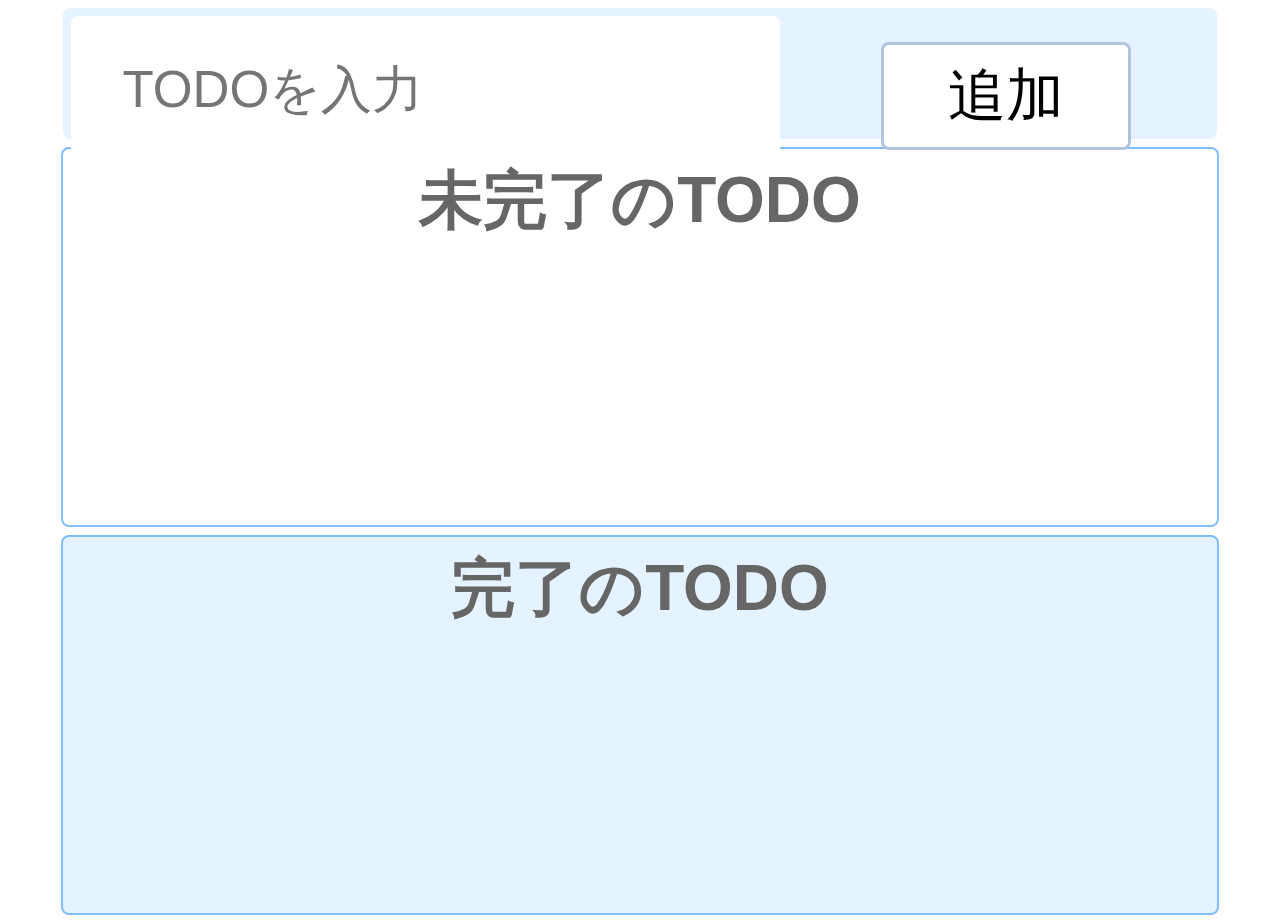
<file: 03_TODO管理/index..html>
<!-- TODO管理　スマホで必ず見てください -->

<!DOCTYPE html>
<html lang="en">
  <head>
    <meta charset="UTF-8" />
    <title>TODO(JS)</title>
    <link rel="stylesheet" href="style.css" />
  </head>

  <body onload="loadData()">
    <div class="input-area">
      <div class="flex">
        <div class="input-flex">
          <input id="add-text" placeholder="TODOを入力" 　 />
        </div>
        <div class="add-flex">
          <button id="add-button">追加</button>
        </div>
      </div>
    </div>
    <div class="incomplete-area">
      <p class="title">未完了のTODO</p>
      <ul id="notcomplete-list"></ul>
    </div>
    <div class="complete-area">
      <p class="title">完了のTODO</p>
      <ul id="complete-list"></ul>
    </div>
    <script src="main.js"></script>
  </body>
</html>
</file>
<file: 03_TODO管理/style.css>
body {
  font-size: 5vw;
  font-family: sans-serif;
  color: #666;
}

input::placeholder {
  font-size: 4vw;
}

.flex {
  display: flex;
}

.input-flex {
  flex: 2;
}

.add-flex {
  flex: 1;
  padding-top: 13px;
}

.button {
  font-size: 4.5vw;
  padding: 1vw 5vw;
}

.input-area {
  background-color: #d1e8ff;
}

input {
  border-radius: 8px;
  border: none;
  width: 80%;
  border-radius: 8px;
  border: none;
  padding: 3vw 4vw;
  margin-bottom: 2.5vw;
  font-size: 4.5vw;
}

button {
  font-size: 5vw;
  border-radius: 8px;
  border: 3px solid #b0c4de;
  background-color: white;
  padding: 1vw 5vw;
  margin: 1vw 1vw 1vw 4vw;
  font-size: 4.5vw;
  color: black;
}

button:hover {
  background-color: #4682b4;
  color: #fff;
  cursor: pointer;
}

.input-area {
  background-color: #e5f2ff;
  width: 90%;
  margin: 8px auto;
  height: 115px;
  padding: 8px;
  border-radius: 8px;
}

.incomplete-area {
  border: 2px solid #7fbfff;
  width: 90%;
  margin: 8px auto;
  height: 40vh;
  padding: 8px;

  border-radius: 8px;
}

.complete-area {
  border: 2px solid #7fbfff;
  width: 90%;
  margin: 8px auto;
  min-height: 40vh;
  padding: 8px;
  border-radius: 8px;
  background-color: #e5f2ff;
}

.title {
  text-align: center;
  margin-top: 0;
  font-weight: bold;
}

.list-row {
  display: flex;
  align-items: center;
}

.todo-item {
  margin: 6px;
}

.li {
  margin-top: 3px;
  flex: 3;
  margin-left: 25px;
}

.button {
  flex: 1;
}
</file>
